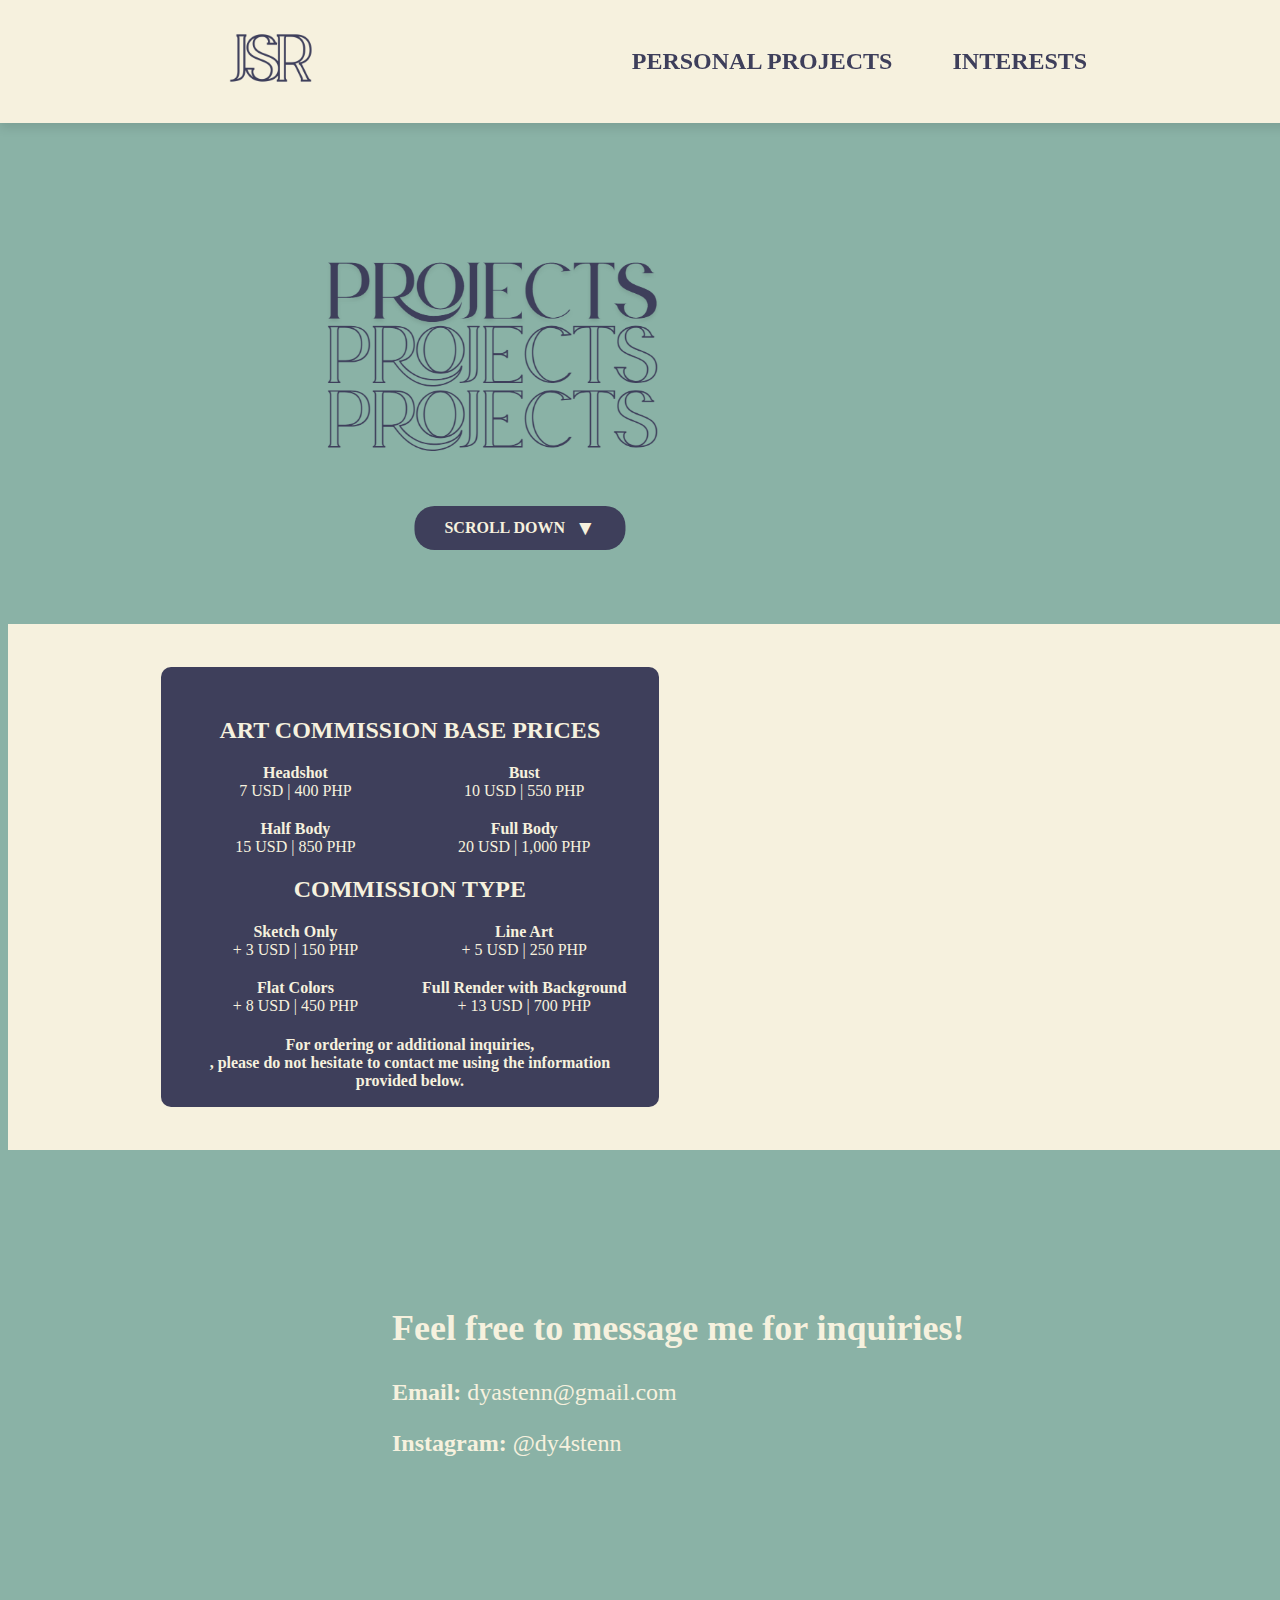
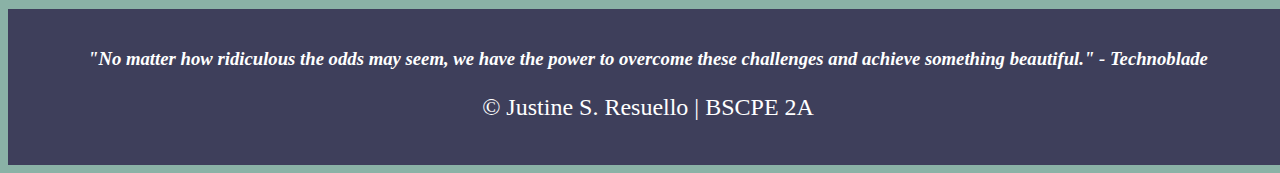
<file: projects.html>
<!DOCTYPE html>
<html lang="en">
<head>
    <meta charset="UTF-8">
    <meta name="viewport" content="width=device-width, initial-scale=1.0">
    <title>Resuello - Portfolio</title>
    <link rel="stylesheet" href="pstyles.css">
</head>
<body>

    <header>
        <nav>
            <a href="index.html"><img src="images/logo.png"></a>
            <ul>
                <li><a href="projects.html">PERSONAL PROJECTS</a></li>
                <li><a href="interests.html">INTERESTS</a></li>
            </ul>
        </nav>
    </header>
    
    <main>

        <section id="projects">
            <div class="projects-container">
                <img src="images/projects.png">
                <div class="scroll-down">
                    <span>SCROLL DOWN</span>
                    <div class="arrow">&#9660;</div>
                </div>
            </div>
        </section>
        
        <section id="commissions" class="commission-container">
            <div class="commission-prices">
                <h2>ART COMMISSION BASE PRICES</h2>
                <div class="price-grid">
                    <div class="price-item"><strong>Headshot</strong><br>7 USD | 400 PHP</div>
                    <div class="price-item"><strong>Bust</strong><br>10 USD | 550 PHP</div>
                    <div class="price-item"><strong>Half Body</strong><br>15 USD | 850 PHP</div>
                    <div class="price-item"><strong>Full Body</strong><br>20 USD | 1,000 PHP</div>
                </div>
                <h2>COMMISSION TYPE</h2>
                <div class="price-grid">
                    <div class="price-item"><strong>Sketch Only</strong><br>+ 3 USD | 150 PHP</div>
                    <div class="price-item"><strong>Line Art</strong><br>+ 5 USD | 250 PHP</div>
                    <div class="price-item"><strong>Flat Colors</strong><br>+ 8 USD | 450 PHP </div>
                    <div class="price-item"><strong>Full Render with Background</strong><br>+ 13 USD | 700 PHP</div>
                </div>
                <h4>For ordering or additional inquiries, 
                    <br>, please do not hesitate to contact me using the information provided below.</h4>
            </div>

            <div class="slideshow-container">
                <div class="slide fade"><img src="images/img1.png"></div>
                <div class="slide fade"><img src="images/img2.png"></div>
                <div class="slide fade"><img src="images/img3.png"></div>
                <div class="slide fade"><img src="images/img1.png"></div>
                <div class="slide fade"><img src="images/img2.png"></div>
                <div class="slide fade"><img src="images/img3.png"></div>
            </div>
        </section>
        
        <section id="contact">
            <h2>Feel free to message me for inquiries!</h2>
            <p><strong>Email: </strong>dyastenn@gmail.com</p>
            <p><strong>Instagram: </strong>@dy4stenn</p>
        </section>

    </main>

    <footer>
        <h3><i>"No matter how ridiculous the odds may seem, we have the power 
            to overcome these challenges and achieve something beautiful." - Technoblade</i></h3>
        <p>&copy; Justine S. Resuello | BSCPE 2A</p>
    </footer>
</body>
</html>
</file>
<file: pstyles.css>
html {
    box-sizing: border-box;
}

body {
    font-family: 'Lucida Sans', 'Lucida Sans Regular', 'Lucida Grande', 'Lucida Unicode';
    background: #8ab2a6;
    color: #f6f1de;
    width: 100%;
    overflow-x: hidden;
    max-width: 100%;
}

p {
    font-size: 1.5rem;
}

header {
    position: fixed;
    top: 0;
    left: 0;
    width: 100%;
    background: #f6f1de;
    padding: 1.5%;
    z-index: 1000;
    box-shadow: 0px 5px 10px #0000001a;
}

nav {
    display: flex;
    justify-content: space-between;
    align-items: center;
    max-width: 100%;
    padding: 0.5% 15%;
}

nav a img {
    width: 120px;
    height: auto;
}

nav ul {
    display: flex;
    gap: 20px;
    list-style: none;
}

nav ul li {
    list-style: none;
}

nav ul li a {
    color: #3e3f5b;
    text-decoration: none;
    font-weight: bold;
    font-size: 1.5rem;
    padding: 1% 20px;
    transition: 0.3s ease;
    border-radius: 5px;
}

nav ul li a:hover {
    color: white;
    background: #3e3f5b;
    border-radius: 50px;
}

#projects {
    position: relative;
    text-align: center;
    width: 100%;
    padding: 95px 0;
}

.projects-container {
    height: auto;
    width: 67%;
    padding-top: 7%;
    padding-left: 21%;
}

.scroll-down {
    position: absolute;
    bottom: 12%;
    left: 40%;
    transform: translateX(-50%);
    background-color: #3e3f5b;
    padding: 10px 30px;
    border-radius: 20px;
    font-weight: bold;
    text-align: center;
    cursor: pointer;
    display: flex;
    align-items: center;
    gap: 10px;
}

.scroll-down .arrow {
    font-size: 1.3rem;
    color: #f6f1de;
}

#commissions {
    display: grid;
    grid-template-columns: 1fr 1fr;
    align-items: center;
    justify-content: center;
    gap: 30px;
    padding: 2%;
    width: 100%;
    background-color: #f6f1de;
}

.commission-prices {
    background-color: #3e3f5b;
    text-align: center;
    color: #f6f1de;
    padding: 30px;
    border-radius: 10px;
    width: 70%;
    height: 80%;
    justify-self: end;
}

.price-grid {
    display: grid;
    grid-template-columns: repeat(2, 1fr);
    gap: 20px;
    justify-content: center;
}

.slideshow-container {
    position: relative;
    height: 450px;
    display: flex;
    justify-content: center;
    align-items: center;
    width: 80%;
    justify-self: start;
}

.slide {
    position: absolute;
    width: 100%;
    opacity: 0;
    animation: fadeEffect 9s infinite;
}

.slide img {
    height: auto;
    border-radius: 10px;
    width: 100%;
}


@keyframes fadeEffect {
    0%, 100% { opacity: 0; }
    33.33% { opacity: 1; }
}

.slide:nth-child(1) { animation-delay: 0s; }
.slide:nth-child(2) { animation-delay: 6s; }
.slide:nth-child(3) { animation-delay: 9s; }
.slide:nth-child(4) { animation-delay: 12s; }
.slide:nth-child(5) { animation-delay: 15s; }
.slide:nth-child(6) { animation-delay: 18s; }

#contact {
    padding: 10%;
    margin-left: 20%;
    font-size: 1.5rem;
}

.container {
    width: 80%;
    margin: auto;
}

img {
    max-width: 100%;
    height: auto;
    font-size: 1.5rem;
}

footer {
    text-align: center;
    padding: 20px;
    background: #3e3f5b;
    color: white;
    font-size: 1rem;
}

@media screen and (max-width: 1024px) {
    body{
        max-width: 100%;
        align-items: center;
    }

    .projects-container {
        width: 80%;
        padding-left: 10%;
    }

    #commissions {
        grid-template-columns: 1fr;
        text-align: center;
        gap: 20px;
    }

    .commission-prices,
    .slideshow-container {
        width: 80%;
        justify-self: center;
    }
}

@media screen and (max-width: 768px) {
    nav {
        padding: 1%;
        flex-direction: column;
        align-items: center;
    }

    nav ul {
        display: flex;
        flex-direction: column;
        align-items: center;
        width: 100%;
    }

    nav ul li {
        width: 100%;
        text-align: center;
    }

    nav ul li a {
        display: block;
        width: 100%;
        padding: 10px 0;
    }

    .projects-container {
        width: 90%;
        padding-left: 5%;
        margin-top: 10%
    }

    .scroll-down {
        bottom: 5%;
        left: 50%;
        font-size: 1rem;
        padding: 8px 20px;
    }

    .commission-prices,
    .slideshow-container {
        width: 90%;
    }

    #about {
        flex-direction: column;
        padding: 8%;
    }

    .details img {
        max-width: 100%;
    }
}

@media screen and (max-width: 480px) {
    body {
        font-size: 1rem;
    }

    nav a img {
        width: 90px;
    }

    .projects-container {
        width: 100%;
        padding-left: 0;
        text-align: center;
    }

    .scroll-down {
        bottom: 3%;
        font-size: 0.9rem;
        padding: 6px 15px;
    }

    .commission-prices,
    .slideshow-container {
        width: 100%;
    }

    #contact {
        padding: 5%;
        margin-left: 0;
        text-align: center;
    }
}
</file>
